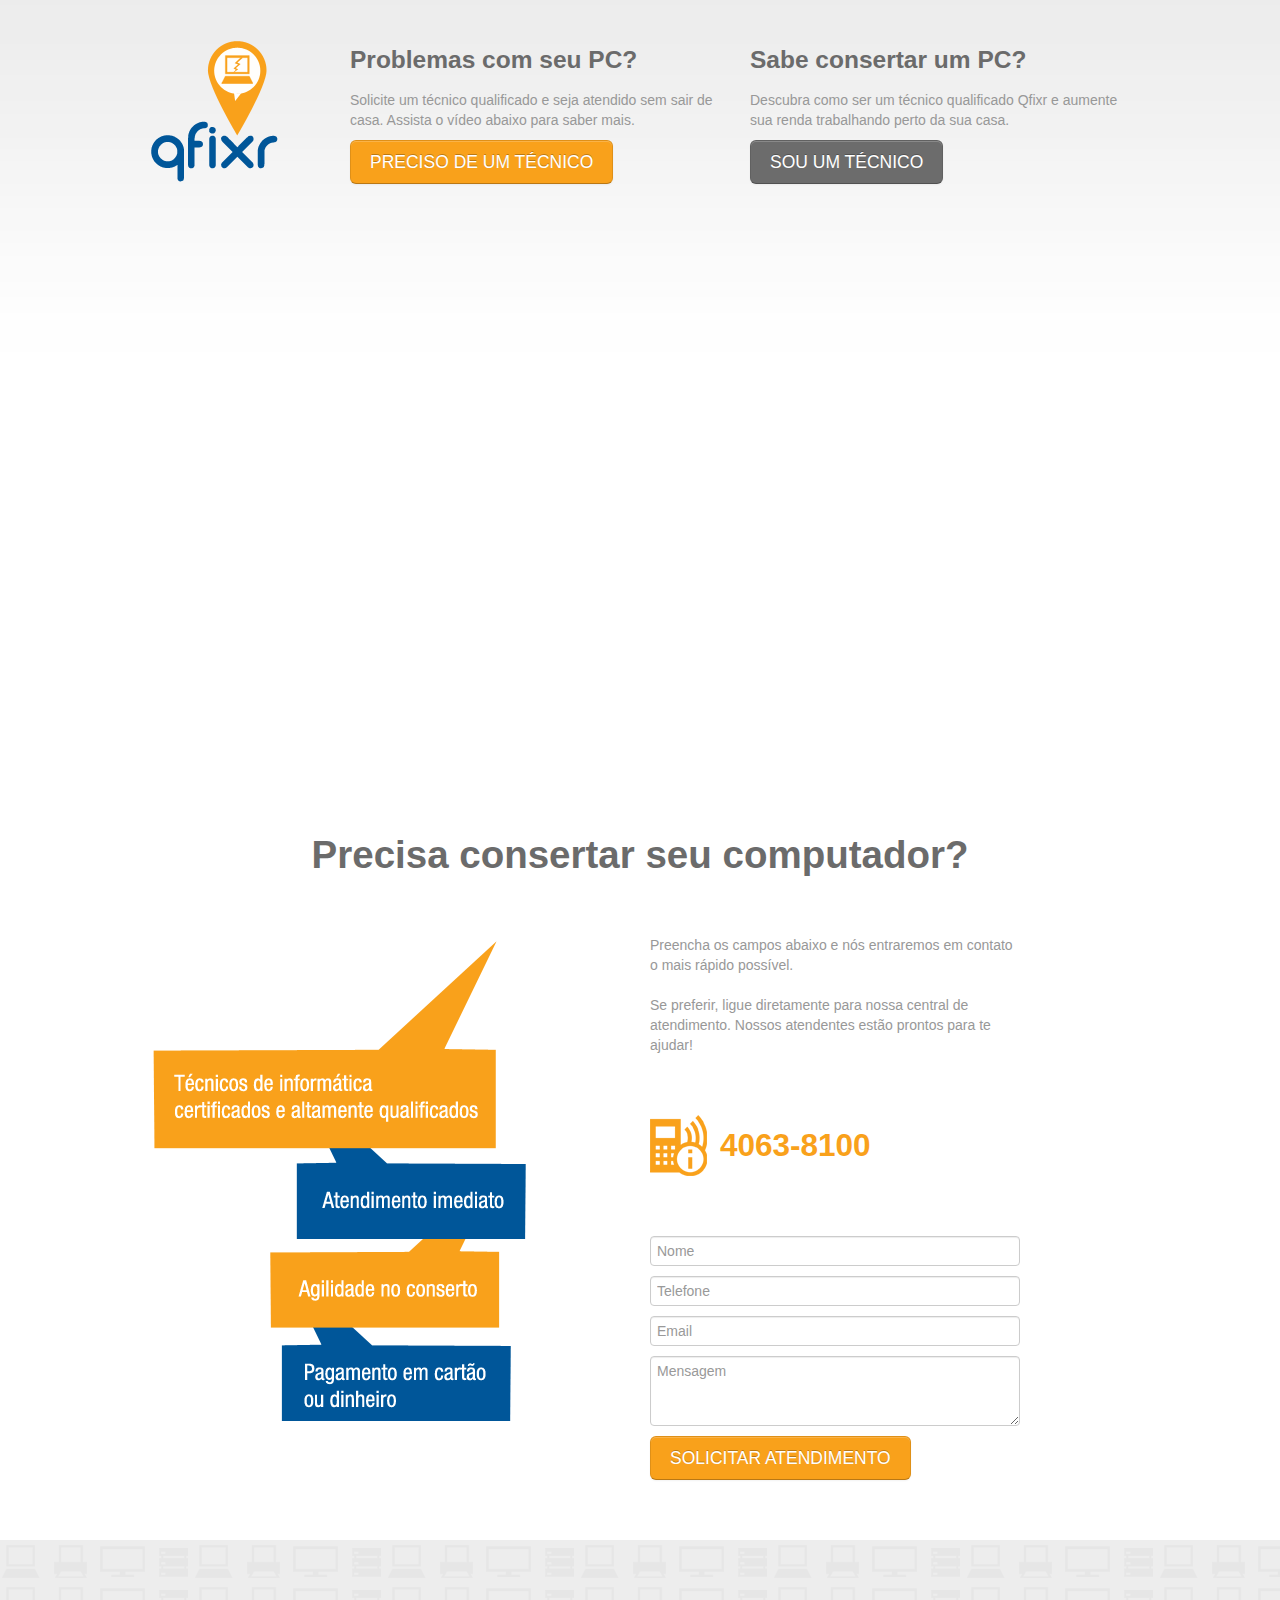
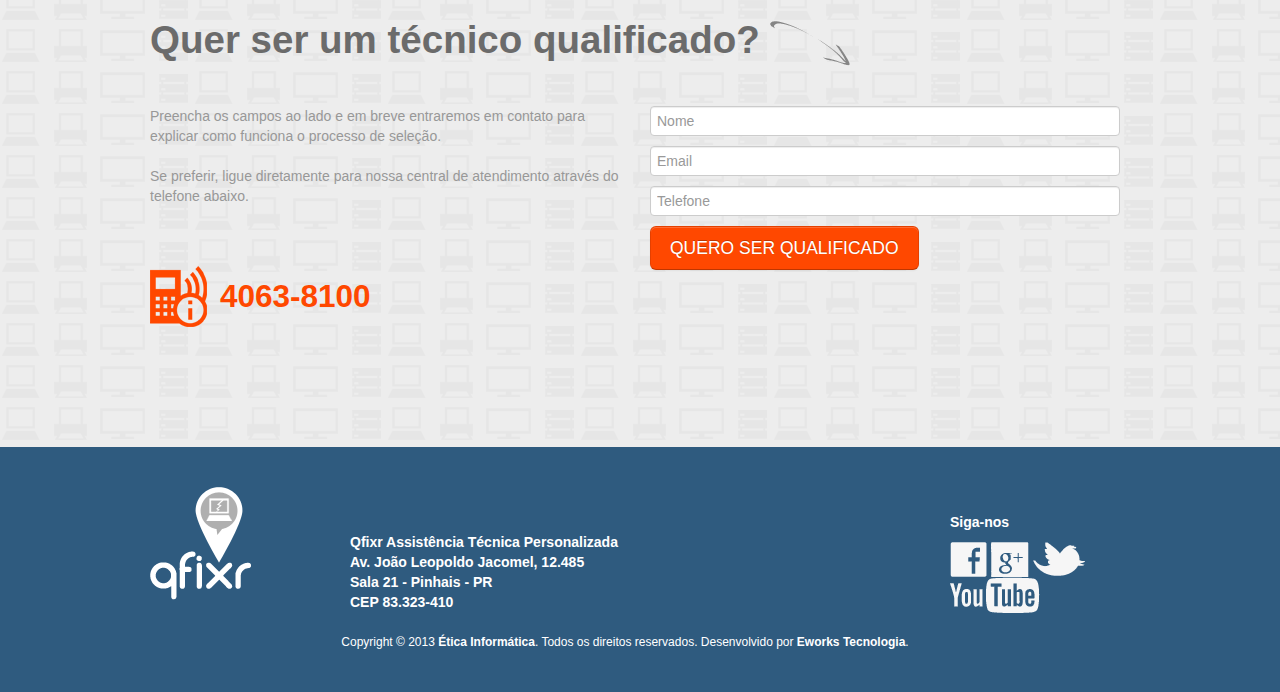
<file: landing/index.html>
<!DOCTYPE html>
<html>
  <head>
    <meta http-equiv="Content-Type" content="text/html; charset=utf-8" />
    <meta name="viewport" content="width=device-width, initial-scale=1.0" />
    <title>Assistência Técnica Qfixr - Conserto de Computadores em Domicílio</title>
    <meta name="keywords" content="suporte domiciliar, computador, pc, conserto, manutenção, suporte, assistência técnica" />
    <meta name="description" content="Precisa consertar o seu computador? A Qfixr irá enviar até a sua casa um técnico especializado de forma rápida, prática e segura. Basta ligar para 4063-8100." />
    <link href="css/bootstrap.css" rel="stylesheet" media="screen" />
    <link href="css/bootstrap-responsive.css" rel="stylesheet" media="screen" />
    <link href="css/qfixr-custom.css" rel="stylesheet" media="screen" />
    <link href="favicon.png" rel="shortcut icon" /> 
    <link href="favicon.ico" rel="icon" />
  </head>
  <style>
		body{
		 background: url(imgs/header_bg.png) repeat-x;
		}
		.titlecolor{
			color: #6b6b6b;	
		}
		.descriptioncolor{
			color: #989898;
		/*font-weight:bold;*/
		}
		.highlightcolor{
		 color: #005699;
		}
		.qfixr_header{
			margin-top: 30px;
		}
		.qfixr_header img{
		 margin-top: 10px; 
		}
		.container{
		 max-width: 980px;
		}
		.orangecolor{
			color: #f9a11b;
		}
		.rustcolor{
			color: #ff4800;
		}

		#video{
		 margin-top: 50px;
		 margin-bottom: 40px; 
		}
		#client-title{
			margin-bottom: 60px;
		}
		#client-phone{
			 margin-top: 60px;
			 margin-bottom: 60px;
		}
		#technician{
			background: url(imgs/technician_bg.png) repeat;
			margin-top: 60px;
			padding-bottom: 60px;
		}
		#technicia-title{
			margin-top: 80px;
			margin-bottom: 40px;
		}
		#footer{
			background-color: #2f5b7f;
			padding-top: 40px;
			padding-bottom: 40px;
			color: #FFF;
		}
		#footer address{
			margin-top: 45px;
			font-weight: bold;
			width: 300px;
		}
		#social{
			margin-top: 15px;
		}
		#copy {
			text-align: center;
			font-size: 12px;
		}
		#copy a {
			color: #fff;
		}
		@media (max-width: 767px) {
			#footer,#technician{
				margin-left: -20px;
				margin-right: -20px;
				padding-left: 20px;
				padding-right: 20px;
			}
		}

  </style>
  <body>
    
    <script>
      (function(i,s,o,g,r,a,m){i['GoogleAnalyticsObject']=r;i[r]=i[r]||function(){
      (i[r].q=i[r].q||[]).push(arguments)},i[r].l=1*new Date();a=s.createElement(o),
      m=s.getElementsByTagName(o)[0];a.async=1;a.src=g;m.parentNode.insertBefore(a,m)
      })(window,document,'script','//www.google-analytics.com/analytics.js','ga');

      ga('create', 'UA-41188984-2', 'qfixr.com.br');
      ga('send', 'pageview');

    </script>
    
  <!-- header -->
  <div class="qfixr_header">
 	<div class="container">
        <div class="row">
            <div  class="span2">
                <img  src="imgs/header_logo.png" height="142" width="128"/>
            </div>
            <div class="span4">
                <h3 class="titlecolor">Problemas com seu PC?</h3>
                <p class="descriptioncolor">Solicite um técnico qualificado e seja atendido 
                  sem sair de casa. Assista o vídeo abaixo para saber mais.</p>
                <button id="go_client"  class="btn btn-large btn-defaultorange ">PRECISO DE UM TÉCNICO</i></button>
            </div> 
            <div class="span4">
                <h3 class="titlecolor">Sabe consertar um PC?</h3>
                <p class="descriptioncolor">Descubra como ser um técnico qualificado Qfixr e 
                  aumente sua renda trabalhando perto da sua casa.</p>
                <button id="go_technician" class="btn btn-large btn-lightgray">SOU UM TÉCNICO</i></button>
            </div>          
        </div>
    </div>
  </div>
    <!-- /header -->
    <!-- video -->
    <div id="video" class="container text-center">
			<iframe width="853" height="480" src="//www.youtube.com/embed/EZSAqQ7OfFM?rel=0" frameborder="0" allowfullscreen></iframe>
    </div>
    <!-- /video -->
    
    <!-- client form -->
    <div id="client" class="container">
    	<div id="client-title" class="text-center"><h1 class="titlecolor">Precisa consertar seu computador?</h1></div>
        <div class="row">
        	<div class="span5"><img  src="imgs/client_list.png" height="488" width="379"/></div>
            <div class="span4">
            	<p class="descriptioncolor">Preencha os campos abaixo e nós entraremos em contato o mais rápido possível. <br><br>
            	  Se preferir, ligue diretamente para nossa central de atendimento. 
            	  Nossos atendentes estão prontos para te ajudar!</p>
            	<div id="client-phone" class="row">
                	<div class="span1"><img  src="imgs/client_phone_icon.png" height="61" width="57"/></div>
                    <div><h2 class="orangecolor">4063-8100</h2></div>
                </div>
                <div id="client-form">
                	
                    	<input class="input-block-level" type="text" id="client-name"  placeholder="Nome">
                        <input class="input-block-level" type="text" id="client-tel"  placeholder="Telefone">
                    	<input class="input-block-level" type="text" id="client-email"  placeholder="Email">
                        <textarea class="input-block-level" rows="3" id="client-message" name="message" placeholder="Mensagem"></textarea>
                        <button id="send_client" type="submit" class="btn btn-large btn-defaultorange">SOLICITAR ATENDIMENTO</button>
                    
                </div>
            </div>
        </div>
    </div>
    <!-- /client form -->
    
     <!-- technician form -->
     <div id="technician">
        <div class="container">
            <div id="technicia-title"><h1 class="titlecolor">Quer ser um técnico qualificado?&nbsp;<img src="imgs/technician_arrow.png" width="80" height="45" /></h1></div>        
        	<div class="row">
        	<div class="span5">
            	<p class="descriptioncolor">Preencha os campos ao lado e em breve entraremos em contato para explicar 
                    como funciona o processo de seleção. <br><br>
                    Se preferir, ligue diretamente para nossa central de atendimento através do telefone abaixo.</p>
                <div id="client-phone" class="row">
                	<div class="span1"><img  src="imgs/technician_phone_icon.png" height="61" width="57"/></div>
                    <div><h2 class="rustcolor">4063-8100</h2></div>
                </div>
            </div>
            <div class="span5">
                    	<input class="input-block-level" type="text" id="technician-name" placeholder="Nome">
                    	<input class="input-block-level" type="text" id="technician-email" placeholder="Email">
                        <input class="input-block-level" type="text" id="technician-tel" placeholder="Telefone">
                        <button id="send_technician" type="submit" class="btn btn-large btn-rust">QUERO SER QUALIFICADO</button>
            </div>
        </div>
        </div>
        
    </div>
    <!-- /technician form -->
    
    <!-- footer -->
    <div id="footer">
    	<div class="container">
        	<div class="row">
            	<div class="span4">
                	<div class="row">
                    	<div class="span2"><img src="imgs/footer_logo.png" height="113" width="101"/></div>
                        <div class="span2">
                            <address>
                                Qfixr Assistência Técnica Personalizada<br>
                                Av. João Leopoldo Jacomel, 12.485<br>
																Sala 21 - Pinhais - PR<br>
																CEP 83.323-410
																<br>
                            </address>
                        </div>
                    </div>
                </div>
                <div id="social" class="span2 offset4">
                	<h5>Siga-nos</h5>
                    
                    	<a href="https://www.facebook.com/QfixrBrasil" target="_blank"><img  src="imgs/facebook_icon.png" height="35" width="37"/></a>
                    	<a href="https://plus.google.com/107613946137651983431" rel="publisher"><img  src="imgs/gplus_icon.png"/></a>
                    	<a href="http://twitter.com/QfixrBrasil" target="_blank"><img  src="imgs/twitter_icon.png" height="34" width="52"/></a>
                    	<a href="http://www.youtube.com/user/QfixrBrasil" target="_blank"><img  src="imgs/youtube_icon.png"/></a>
                	
                </div>
            </div>
            <div class="row" id="copy">Copyright &copy; 2013 <a href="http://etica.inf.br" target="_blank"><b>Ética Informática</b></a>. Todos os direitos reservados. Desenvolvido por <a href="http://eworks.com.br" target="_blank"><b>Eworks Tecnologia</b></a>.</div>
        </div>
    </div>
    <!-- /footer -->
   
    <script src="js/jquery-1.10.2.min.js"></script>
    <script src="js/bootstrap.min.js"></script>
    <script src="js/jquery.fitvids.js"></script>
    <script src='js/jquery.scrollto.js'></script>
    <script src='js/bootbox.min.js'></script>
    <script src='js/landing.js'></script>
    
  </body>
</html>
</file>
<file: landing/css/qfixr-custom.css>
@charset "utf-8";

.left{
	float:left;
}
.btn-defaultorange {
	color: #FFFFFF;
	text-shadow: 0 -1px 0 rgba(0, 0, 0, 0.25);
	background-color: #f9a11b;
	*background-color: #f9a11b;
	background-image: -moz-linear-gradient(top, #F9A11B, #f9a11b);
	background-image: -webkit-gradient(linear, 0 0, 0 100%, from(#F9A11B), to(#f9a11b));
	background-image: -webkit-linear-gradient(top, #F9A11B, #f9a11b);
	background-image: -o-linear-gradient(top, #F9A11B, #f9a11b);
	background-image: linear-gradient(to bottom, #F9A11B, #f9a11b);
	background-repeat: repeat-x;
	border-color: #f9a11b;
	border-color: rgba(0, 0, 0, 0.1) rgba(0, 0, 0, 0.1) rgba(0, 0, 0, 0.25);
	filter: progid:DXImageTransform.Microsoft.gradient(startColorstr='#F9A11B', endColorstr='#f9a11b', GradientType=0);
	filter: progid:DXImageTransform.Microsoft.gradient(enabled=false);
}
.btn-defaultorange:hover,
.btn-defaultorange:active,
.btn-defaultorange.active,
.btn-defaultorange.disabled,
.btn-defaultorange[disabled] {
	color: #FFFFFF;
	background-color: #f9a11b;
	*background-color: #003bb3;
}
.btn-lightgray {
	color: #FFFFFF;
	text-shadow: 0 -1px 0 rgba(0, 0, 0, 0.25);
	background-color: #6c6c6c;
	*background-color: #6c6c6c;
	background-image: -moz-linear-gradient(top, #6C6C6C, #6c6c6c);
	background-image: -webkit-gradient(linear, 0 0, 0 100%, from(#6C6C6C), to(#6c6c6c));
	background-image: -webkit-linear-gradient(top, #6C6C6C, #6c6c6c);
	background-image: -o-linear-gradient(top, #6C6C6C, #6c6c6c);
	background-image: linear-gradient(to bottom, #6C6C6C, #6c6c6c);
	background-repeat: repeat-x;
	border-color: #6c6c6c;
	border-color: rgba(0, 0, 0, 0.1) rgba(0, 0, 0, 0.1) rgba(0, 0, 0, 0.25);
	filter: progid:DXImageTransform.Microsoft.gradient(startColorstr='#6C6C6C', endColorstr='#6c6c6c', GradientType=0);
	filter: progid:DXImageTransform.Microsoft.gradient(enabled=false);
}
.btn-lightgray:hover,
.btn-lightgray:active,
.btn-lightgray.active,
.btn-lightgray.disabled,
.btn-lightgray[disabled] {
	color: #FFFFFF;
	background-color: #6c6c6c;
	*background-color: #003bb3;
}

.btn-rust {
	color: #FFFFFF;
	text-shadow: 0 -1px 0 rgba(0, 0, 0, 0.25);
	background-color: #ff4800;
	*background-color: #ff4800;
	background-image: -moz-linear-gradient(top, #FF4800, #ff4800);
	background-image: -webkit-gradient(linear, 0 0, 0 100%, from(#FF4800), to(#ff4800));
	background-image: -webkit-linear-gradient(top, #FF4800, #ff4800);
	background-image: -o-linear-gradient(top, #FF4800, #ff4800);
	background-image: linear-gradient(to bottom, #FF4800, #ff4800);
	background-repeat: repeat-x;
	border-color: #ff4800;
	border-color: rgba(0, 0, 0, 0.1) rgba(0, 0, 0, 0.1) rgba(0, 0, 0, 0.25);
	filter: progid:DXImageTransform.Microsoft.gradient(startColorstr='#FF4800', endColorstr='#ff4800', GradientType=0);
	filter: progid:DXImageTransform.Microsoft.gradient(enabled=false);
}
.btn-rust:hover,
.btn-rust:active,
.btn-rust.active,
.btn-rust.disabled,
.btn-rust[disabled] {
	color: #FFFFFF;
	background-color: #ff4800;
	*background-color: #003bb3;
}
</file>
